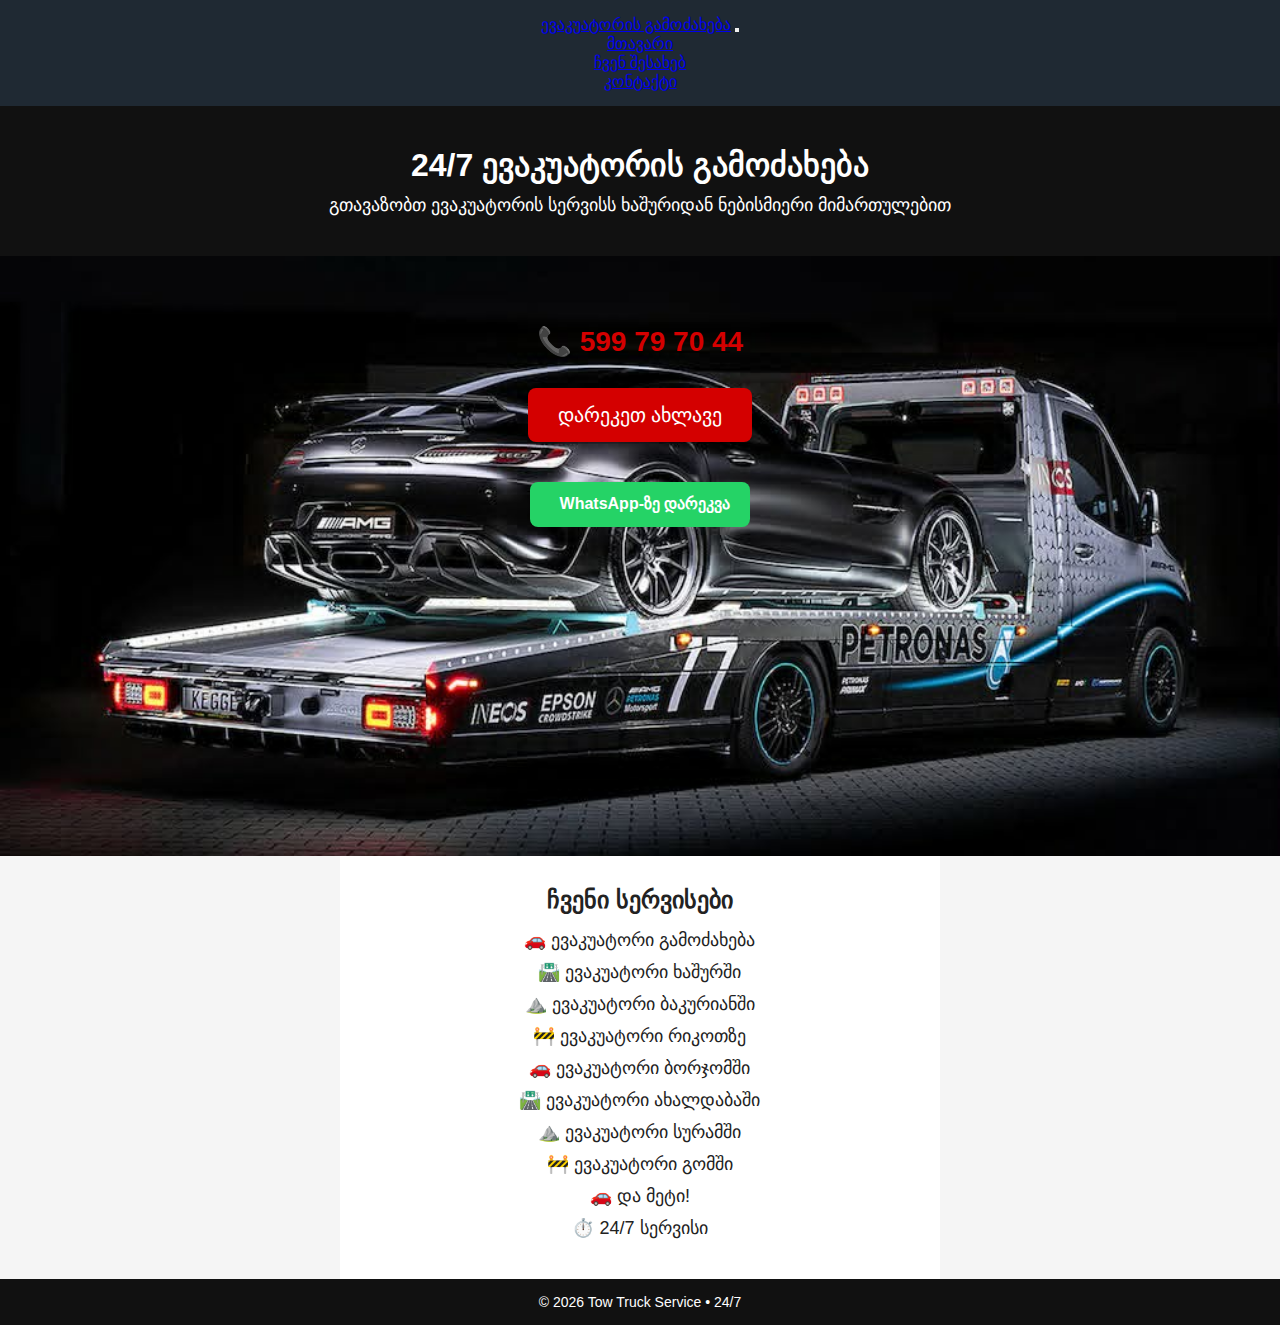
<file: index.html>
<!DOCTYPE html>
<html lang="en">
<head>
    <meta charset="UTF-8">
    <meta name="viewport" content="width=device-width, initial-scale=1.0">
    <title>Evakuatorit momsaxureba</title>
    <link rel="stylesheet" href="style/home.css">
    <link href="https://cdn.jsdelivr.net/npm/bootstrap@5.3.8/dist/css/bootstrap.min.css" rel="stylesheet" integrity="sha384-sRIl4kxILFvY47J16cr9ZwB07vP4J8+LH7qKQnuqkuIAvNWLzeN8tE5YBujZqJLB" crossorigin="anonymous">
</head>
<body>
    <nav class="navbar navbar-expand-lg navbar-dark bg-dark">
        <div class="container">
            <a class="navbar-brand" href="index.html">ევაკუატორის გამოძახება</a>
            <button class="navbar-toggler" type="button" data-bs-toggle="collapse" data-bs-target="#navbarNav"
            aria-controls="navbarNav" aria-expanded="false" aria-label="Toggle navigation">
            <span class="navbar-toggler-icon"></span>
            </button>

            <div class="collapse navbar-collapse justify-content-end" id="navbarNav">
            <ul class="navbar-nav">
                <li class="nav-item">
                <a class="nav-link" href="index.html">მთავარი</a>
                </li>
                <li class="nav-item">
                <a class="nav-link active" aria-current="page" href="AboutUS.html">ჩვენ შესახებ</a>
                </li>
                <li class="nav-item">
                <a class="nav-link" href="Contact.html">კონტაქტი</a>
                </li>
            </ul>
            </div>
        </div>
    </nav>
    <header>
    <h1>24/7 ევაკუატორის გამოძახება</h1>
    <p>გთავაზობთ ევაკუატორის სერვისს ხაშურიდან ნებისმიერი მიმართულებით</p>
</header>

<div class="background">
    <div class="phonebox">
        <div class="phone">
            📞 <a href="tel:+995 599 79 70 44">599 79 70 44</a>
        </div>

        <a class="phone2" href="tel:+995 599 79 70 44">
            დარეკეთ ახლავე
        </a>


        <a class="whatsapp-btn" href="https://wa.me/599797044" target="_blank">
            <i class="fab fa-whatsapp"></i> WhatsApp-ზე დარეკვა
        </a>
    </div>
</div>



<section class="services">
    <h2>ჩვენი სერვისები</h2>
    <ul>
        <li>🚗 ევაკუატორი გამოძახება</li>
        <li>🛣️ ევაკუატორი ხაშურში</li>
        <li>⛰️ ევაკუატორი ბაკურიანში</li>
        <li>🚧 ევაკუატორი რიკოთზე</li>
        <li>🚗 ევაკუატორი ბორჯომში</li>
        <li>🛣️ ევაკუატორი ახალდაბაში</li>
        <li>⛰️ ევაკუატორი სურამში</li>
        <li>🚧 ევაკუატორი გომში</li>
        <li>🚗 და მეტი!</li>
        <li>⏱️ 24/7 სერვისი</li>
    </ul>
</section>

<footer>
    © 2026 Tow Truck Service • 24/7
</footer>
<script src="https://cdn.jsdelivr.net/npm/@popperjs/core@2.11.8/dist/umd/popper.min.js" integrity="sha384-I7E8VVD/ismYTF4hNIPjVp/Zjvgyol6VFvRkX/vR+Vc4jQkC+hVqc2pM8ODewa9r" crossorigin="anonymous"></script>
    <script src="https://cdn.jsdelivr.net/npm/bootstrap@5.3.8/dist/js/bootstrap.min.js" integrity="sha384-G/EV+4j2dNv+tEPo3++6LCgdCROaejBqfUeNjuKAiuXbjrxilcCdDz6ZAVfHWe1Y" crossorigin="anonymous"></script>
    <script src="https://cdn.jsdelivr.net/npm/bootstrap@5.3.8/dist/js/bootstrap.bundle.min.js" integrity="sha384-FKyoEForCGlyvwx9Hj09JcYn3nv7wiPVlz7YYwJrWVcXK/BmnVDxM+D2scQbITxI" crossorigin="anonymous"></script>
</body>
</html>
</file>
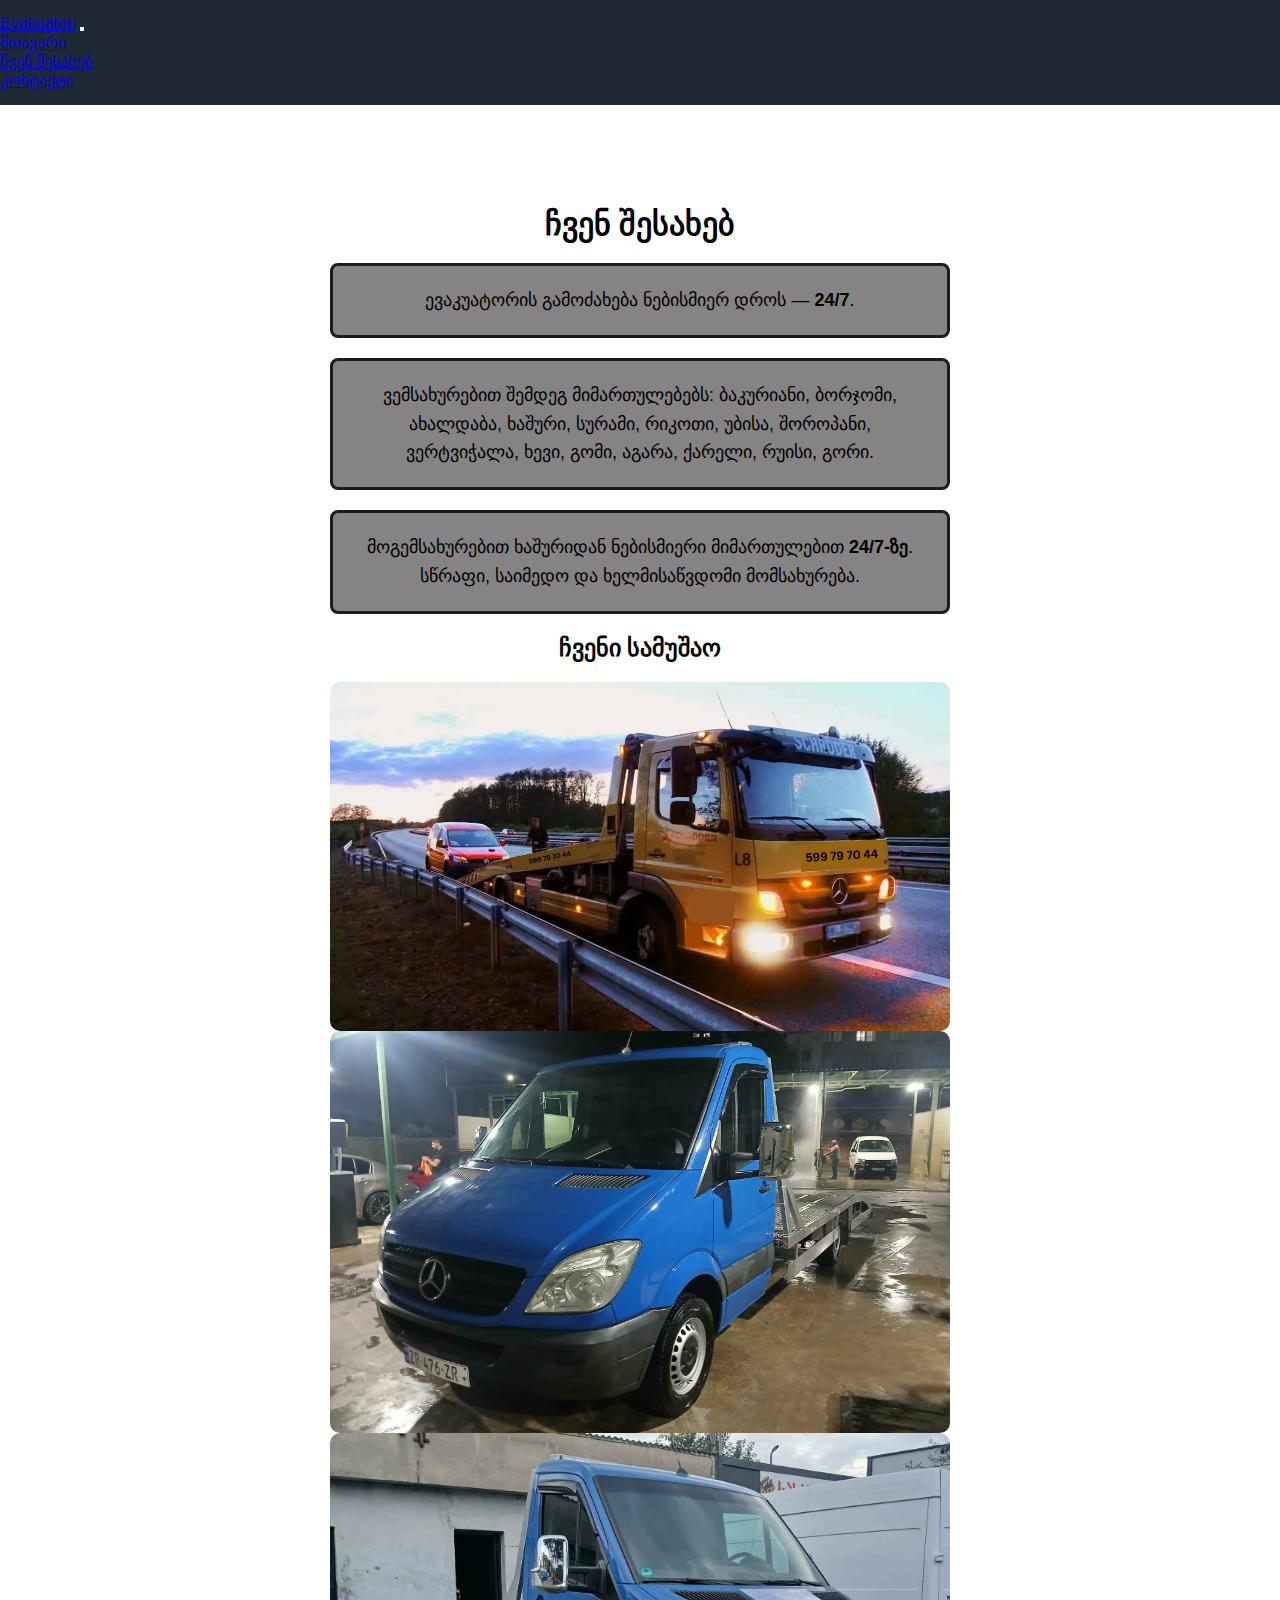
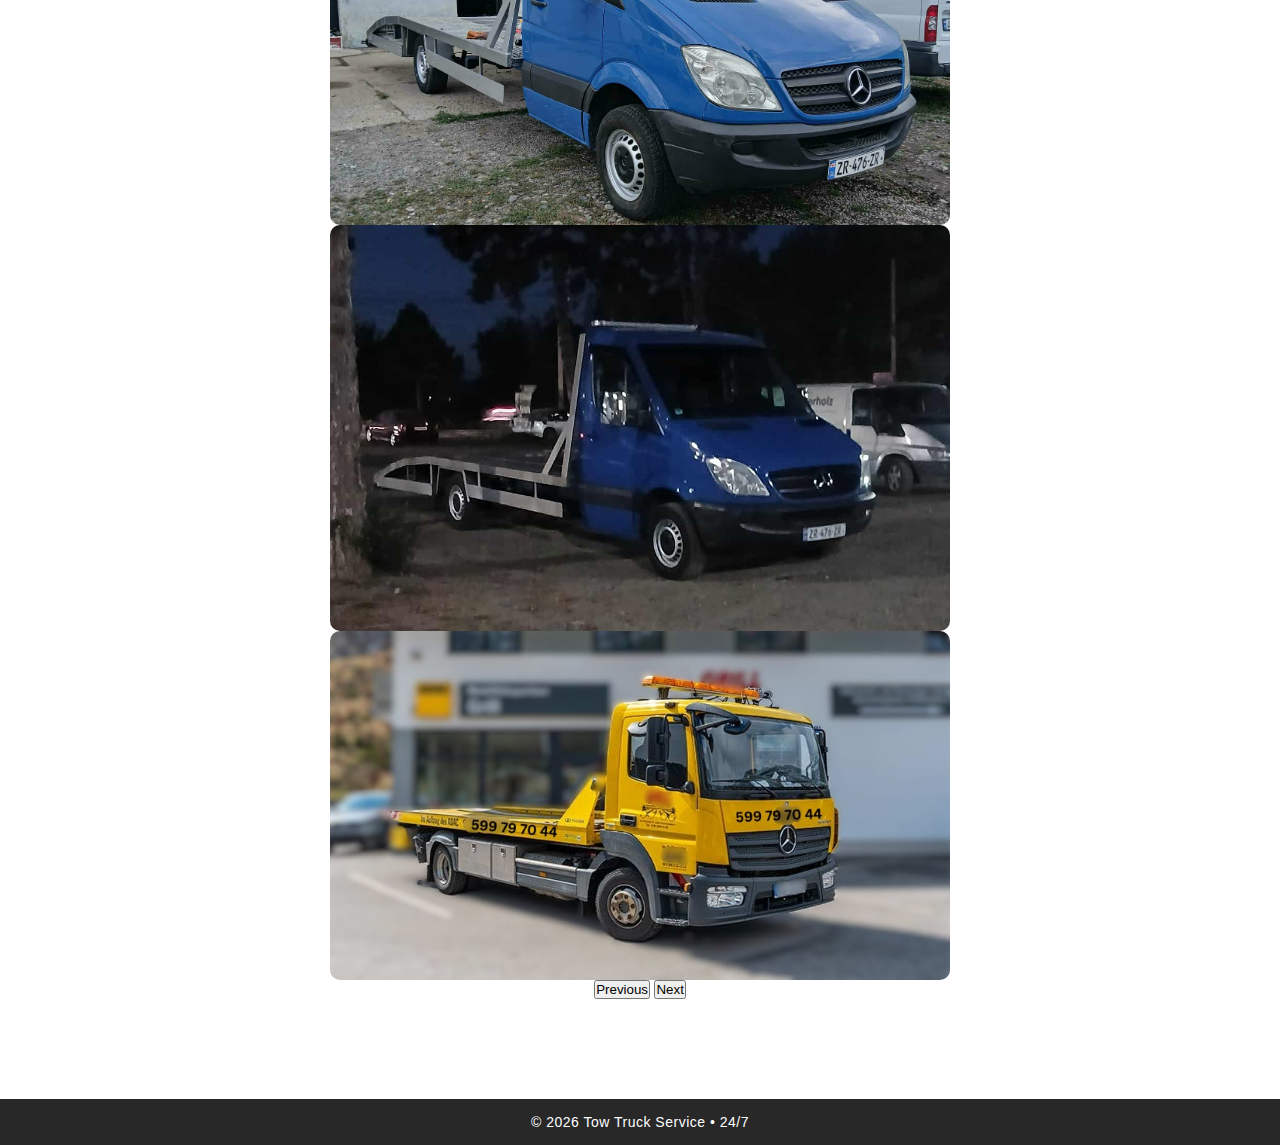
<file: AboutUs.html>
<!DOCTYPE html>
<html lang="en">
<head>
    <meta charset="UTF-8">
    <meta name="viewport" content="width=device-width, initial-scale=1.0">
    <title>About Us</title>
    <link rel="stylesheet" href="style/stlye.css">
    <link href="https://cdn.jsdelivr.net/npm/bootstrap@5.3.8/dist/css/bootstrap.min.css" rel="stylesheet" integrity="sha384-sRIl4kxILFvY47J16cr9ZwB07vP4J8+LH7qKQnuqkuIAvNWLzeN8tE5YBujZqJLB" crossorigin="anonymous">
</head>
<body>
    <nav class="navbar navbar-expand-lg navbar-dark bg-dark">
        <div class="container">
            <a class="navbar-brand" href="index.html">Evakuatori</a>
            <button class="navbar-toggler" type="button" data-bs-toggle="collapse" data-bs-target="#navbarNav"
            aria-controls="navbarNav" aria-expanded="false" aria-label="Toggle navigation">
            <span class="navbar-toggler-icon"></span>
            </button>

            <div class="collapse navbar-collapse justify-content-end" id="navbarNav">
            <ul class="navbar-nav">
                <li class="nav-item">
                <a class="nav-link" href="index.html">მთავარი</a>
                </li>
                <li class="nav-item">
                <a class="nav-link active" aria-current="page" href="AboutUS.html">ჩვენ შესახებ</a>
                </li>
                <li class="nav-item">
                <a class="nav-link" href="Contact.html">კონტაქტი</a>
                </li>
            </ul>
            </div>
        </div>
    </nav>

    <div class="about-page">
            <h1>ჩვენ შესახებ</h1>

            <div class="about-text-box">
                <p>
                    ევაკუატორის გამოძახება ნებისმიერ დროს — <strong>24/7</strong>.
                </p>
            </div>

            <div class="about-text-box">
                <p>
                    ვემსახურებით შემდეგ მიმართულებებს:
                    ბაკურიანი, ბორჯომი, ახალდაბა, ხაშური, სურამი, რიკოთი,
                    უბისა, შოროპანი, ვერტვიჭალა, ხევი, გომი, აგარა,
                    ქარელი, რუისი, გორი.
                </p>
            </div>

            <div class="about-text-box">
                <p>
                    მოგემსახურებით ხაშურიდან ნებისმიერი მიმართულებით
                    <strong>24/7-ზე</strong>. სწრაფი, საიმედო და ხელმისაწვდომი მომსახურება.
                </p>
            </div>

            <h2>ჩვენი სამუშაო</h2>
            <div id="carouselExampleControlsNoTouching" class="carousel slide" data-bs-touch="false">
                <div class="carousel-inner">
                    <div class="carousel-item active">
                    <img src="images/evakuatori5.jpg" class="d-block w-100" alt="...">
                    </div>
                    <div class="carousel-item">
                    <img src="images/evakuatori3.jpg" class="d-block w-100" alt="...">
                    </div>
                    <div class="carousel-item">
                    <img src="images/evakuatori4.jpg" class="d-block w-100" alt="...">
                    </div>
                    <div class="carousel-item">
                    <img src="images/evakuatori2.jpg" class="d-block w-100" alt="...">
                    </div>
                    <div class="carousel-item">
                    <img src="images/evakuatori6.jpg" class="d-block w-100" alt="...">
                    </div>
                </div>
                <button class="carousel-control-prev" type="button" data-bs-target="#carouselExampleControlsNoTouching" data-bs-slide="prev">
                    <span class="carousel-control-prev-icon" aria-hidden="true"></span>
                    <span class="visually-hidden">Previous</span>
                </button>
                <button class="carousel-control-next" type="button" data-bs-target="#carouselExampleControlsNoTouching" data-bs-slide="next">
                    <span class="carousel-control-next-icon" aria-hidden="true"></span>
                    <span class="visually-hidden">Next</span>
                </button>
            </div>
        </div>
    <footer>
    © 2026 Tow Truck Service • 24/7
    </footer>
    <script src="https://cdn.jsdelivr.net/npm/@popperjs/core@2.11.8/dist/umd/popper.min.js" integrity="sha384-I7E8VVD/ismYTF4hNIPjVp/Zjvgyol6VFvRkX/vR+Vc4jQkC+hVqc2pM8ODewa9r" crossorigin="anonymous"></script>
    <script src="https://cdn.jsdelivr.net/npm/bootstrap@5.3.8/dist/js/bootstrap.min.js" integrity="sha384-G/EV+4j2dNv+tEPo3++6LCgdCROaejBqfUeNjuKAiuXbjrxilcCdDz6ZAVfHWe1Y" crossorigin="anonymous"></script>
    <script src="https://cdn.jsdelivr.net/npm/bootstrap@5.3.8/dist/js/bootstrap.bundle.min.js" integrity="sha384-FKyoEForCGlyvwx9Hj09JcYn3nv7wiPVlz7YYwJrWVcXK/BmnVDxM+D2scQbITxI" crossorigin="anonymous"></script>
</body>
</html>
</file>
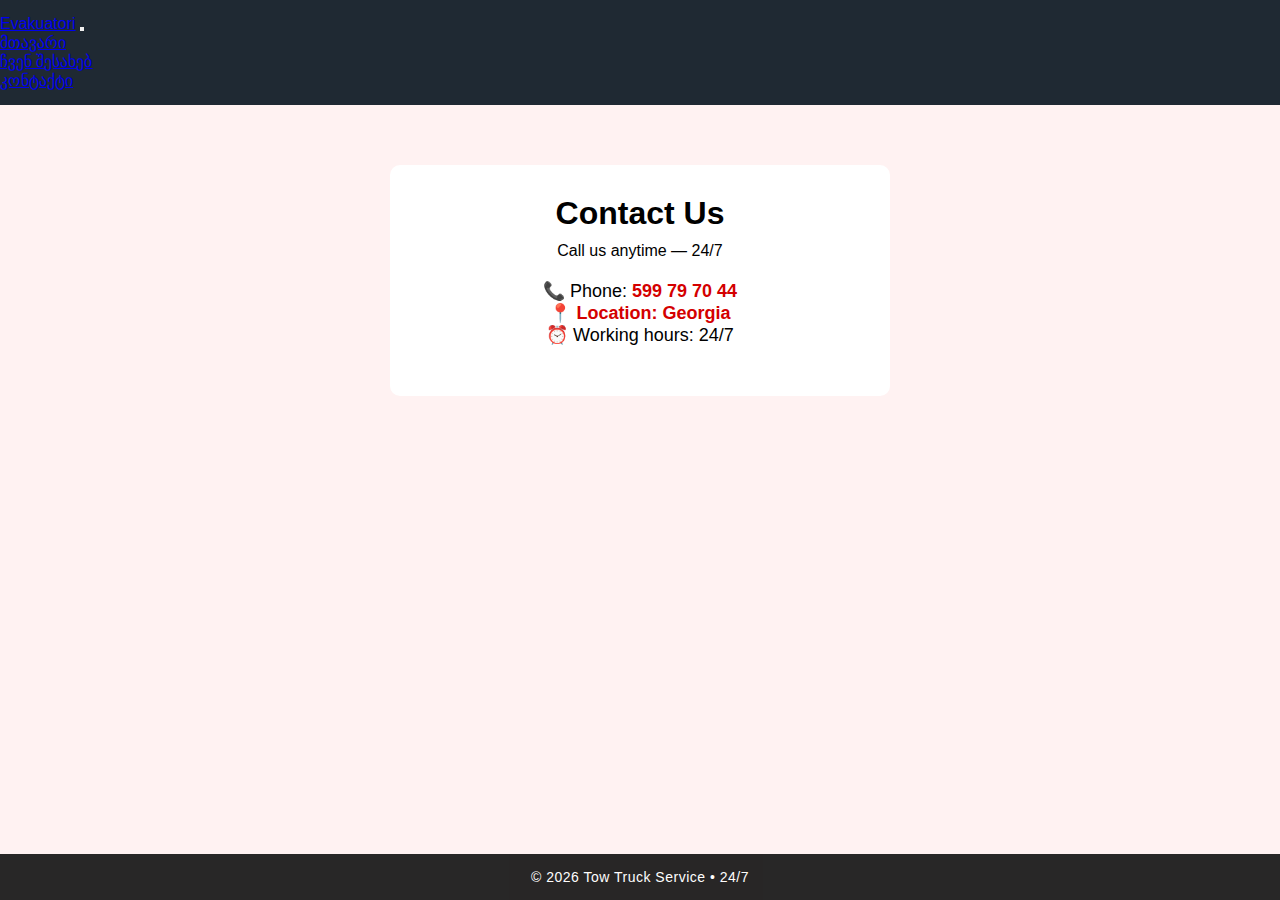
<file: Contact.html>
<!DOCTYPE html>
<html lang="en">
<head>
    <meta charset="UTF-8">
    <meta name="viewport" content="width=device-width, initial-scale=1.0">
    <title>Contact</title>
    <link rel="stylesheet" href="style/contact.css">
    <link href="https://cdn.jsdelivr.net/npm/bootstrap@5.3.8/dist/css/bootstrap.min.css" rel="stylesheet" integrity="sha384-sRIl4kxILFvY47J16cr9ZwB07vP4J8+LH7qKQnuqkuIAvNWLzeN8tE5YBujZqJLB" crossorigin="anonymous">
</head>
<body>
<div class="page">
    <nav class="navbar navbar-expand-lg navbar-dark bg-dark">
        <div class="container">
            <a class="navbar-brand" href="index.html">Evakuatori</a>
            <button class="navbar-toggler" type="button" data-bs-toggle="collapse" data-bs-target="#navbarNav"
            aria-controls="navbarNav" aria-expanded="false" aria-label="Toggle navigation">
            <span class="navbar-toggler-icon"></span>
            </button>

            <div class="collapse navbar-collapse justify-content-end" id="navbarNav">
            <ul class="navbar-nav">
                <li class="nav-item">
                <a class="nav-link" href="index.html">მთავარი</a>
                </li>
                <li class="nav-item">
                <a class="nav-link active" aria-current="page" href="AboutUS.html">ჩვენ შესახებ</a>
                </li>
                <li class="nav-item">
                <a class="nav-link" href="Contact.html">კონტაქტი</a>
                </li>
            </ul>
            </div>
        </div>
    </nav>

        <div class="contact-page">
            <h1>Contact Us</h1>
            <p>Call us anytime — 24/7</p>

            <div class="contact-box">
                <p>📞 Phone: <a href="tel:+995599797044">599 79 70 44</a></p>
                <a href="https://www.google.com/maps/place/%E1%83%94%E1%83%95%E1%83%90%E1%83%99%E1%83%A3%E1%83%90%E1%83%A2%E1%83%9D%E1%83%A0%E1%83%98%E1%83%A1+%E1%83%9B%E1%83%9D%E1%83%9B%E1%83%A1%E1%83%90%E1%83%AE%E1%83%A3%E1%83%A0%E1%83%94%E1%83%91%E1%83%90/@41.9809892,43.5761997,17.77z/data=!4m15!1m8!3m7!1s0x4043501e012fb26f:0x12f48aee04e562d3!2sKhashuri!3b1!8m2!3d41.986013!4d43.5951677!16zL20vMGI2bTR6!3m5!1s0x40434f0075c3d8bd:0x4f4bcef64df63e97!8m2!3d41.9812969!4d43.5765181!16s%2Fg%2F11xw2ydsnj?entry=ttu&g_ep=EgoyMDI2MDExMy4wIKXMDSoASAFQAw%3D%3D" style="text-decoration: none;">📍 Location: Georgia</a>
                <p>⏰ Working hours: 24/7</p>
            </div>
        </div>
    </div>
    <footer>
    © 2026 Tow Truck Service • 24/7
    </footer>
    <script src="https://cdn.jsdelivr.net/npm/@popperjs/core@2.11.8/dist/umd/popper.min.js" integrity="sha384-I7E8VVD/ismYTF4hNIPjVp/Zjvgyol6VFvRkX/vR+Vc4jQkC+hVqc2pM8ODewa9r" crossorigin="anonymous"></script>
    <script src="https://cdn.jsdelivr.net/npm/bootstrap@5.3.8/dist/js/bootstrap.min.js" integrity="sha384-G/EV+4j2dNv+tEPo3++6LCgdCROaejBqfUeNjuKAiuXbjrxilcCdDz6ZAVfHWe1Y" crossorigin="anonymous"></script>
    <script src="https://cdn.jsdelivr.net/npm/bootstrap@5.3.8/dist/js/bootstrap.bundle.min.js" integrity="sha384-FKyoEForCGlyvwx9Hj09JcYn3nv7wiPVlz7YYwJrWVcXK/BmnVDxM+D2scQbITxI" crossorigin="anonymous"></script>
</body>
</html>
</file>
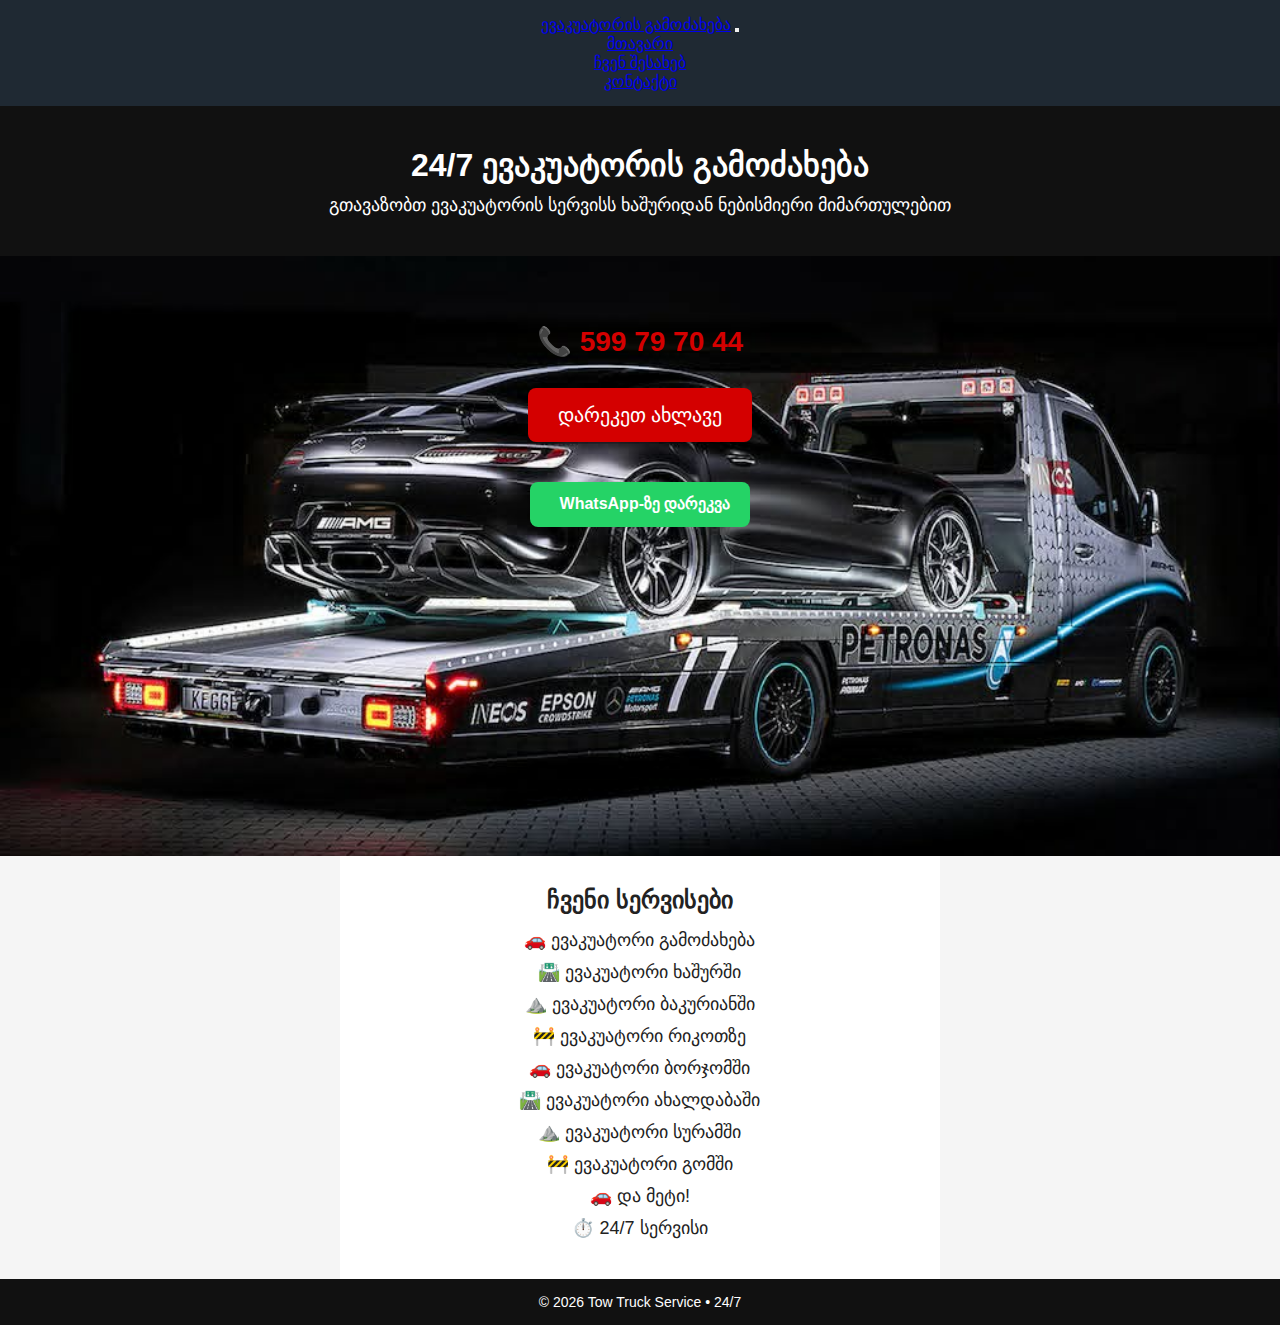
<file: home.html>
<!DOCTYPE html>
<html lang="en">
<head>
    <meta charset="UTF-8">
    <meta name="viewport" content="width=device-width, initial-scale=1.0">
    <title>Evakuatorit momsaxureba</title>
    <link rel="stylesheet" href="style/home.css">
    <link href="https://cdn.jsdelivr.net/npm/bootstrap@5.3.8/dist/css/bootstrap.min.css" rel="stylesheet" integrity="sha384-sRIl4kxILFvY47J16cr9ZwB07vP4J8+LH7qKQnuqkuIAvNWLzeN8tE5YBujZqJLB" crossorigin="anonymous">
</head>
<body>
    <nav class="navbar navbar-expand-lg navbar-dark bg-dark">
        <div class="container">
            <a class="navbar-brand" href="home.html">ევაკუატორის გამოძახება</a>
            <button class="navbar-toggler" type="button" data-bs-toggle="collapse" data-bs-target="#navbarNav"
            aria-controls="navbarNav" aria-expanded="false" aria-label="Toggle navigation">
            <span class="navbar-toggler-icon"></span>
            </button>

            <div class="collapse navbar-collapse justify-content-end" id="navbarNav">
            <ul class="navbar-nav">
                <li class="nav-item">
                <a class="nav-link" href="home.html">მთავარი</a>
                </li>
                <li class="nav-item">
                <a class="nav-link active" aria-current="page" href="AboutUS.html">ჩვენ შესახებ</a>
                </li>
                <li class="nav-item">
                <a class="nav-link" href="Contact.html">კონტაქტი</a>
                </li>
            </ul>
            </div>
        </div>
    </nav>
    <header>
    <h1>24/7 ევაკუატორის გამოძახება</h1>
    <p>გთავაზობთ ევაკუატორის სერვისს ხაშურიდან ნებისმიერი მიმართულებით</p>
</header>

<div class="background">
    <div class="phonebox">
        <div class="phone">
            📞 <a href="tel:+995 599 79 70 44">599 79 70 44</a>
        </div>

        <a class="phone2" href="tel:+995 599 79 70 44">
            დარეკეთ ახლავე
        </a>


        <a class="whatsapp-btn" href="https://wa.me/599797044" target="_blank">
            <i class="fab fa-whatsapp"></i> WhatsApp-ზე დარეკვა
        </a>
    </div>
</div>



<section class="services">
    <h2>ჩვენი სერვისები</h2>
    <ul>
        <li>🚗 ევაკუატორი გამოძახება</li>
        <li>🛣️ ევაკუატორი ხაშურში</li>
        <li>⛰️ ევაკუატორი ბაკურიანში</li>
        <li>🚧 ევაკუატორი რიკოთზე</li>
        <li>🚗 ევაკუატორი ბორჯომში</li>
        <li>🛣️ ევაკუატორი ახალდაბაში</li>
        <li>⛰️ ევაკუატორი სურამში</li>
        <li>🚧 ევაკუატორი გომში</li>
        <li>🚗 და მეტი!</li>
        <li>⏱️ 24/7 სერვისი</li>
    </ul>
</section>

<footer>
    © 2026 Tow Truck Service • 24/7
</footer>
<script src="https://cdn.jsdelivr.net/npm/@popperjs/core@2.11.8/dist/umd/popper.min.js" integrity="sha384-I7E8VVD/ismYTF4hNIPjVp/Zjvgyol6VFvRkX/vR+Vc4jQkC+hVqc2pM8ODewa9r" crossorigin="anonymous"></script>
    <script src="https://cdn.jsdelivr.net/npm/bootstrap@5.3.8/dist/js/bootstrap.min.js" integrity="sha384-G/EV+4j2dNv+tEPo3++6LCgdCROaejBqfUeNjuKAiuXbjrxilcCdDz6ZAVfHWe1Y" crossorigin="anonymous"></script>
    <script src="https://cdn.jsdelivr.net/npm/bootstrap@5.3.8/dist/js/bootstrap.bundle.min.js" integrity="sha384-FKyoEForCGlyvwx9Hj09JcYn3nv7wiPVlz7YYwJrWVcXK/BmnVDxM+D2scQbITxI" crossorigin="anonymous"></script>
</body>
</html>
</file>
<file: style/home.css>
* {
    margin: 0;
    padding: 0;
    box-sizing: border-box;
    font-family: Arial, sans-serif;
}

.navbar {
    background-color: #1f2933;
    padding: 15px 0;
}

.nav-links {
    list-style: none;
    display: flex;
    justify-content: center;
    gap: 40px;
}

.nav-links li a {
    text-decoration: none;
    color: white;
    font-size: 18px;
    padding: 8px 16px;
    border-radius: 6px;
    transition: background-color 0.3s;
}

.nav-links li a:hover {
    background-color: #3b82f6;
}

body {
    margin: 0;
    font-family: Arial, sans-serif;
    background: #f5f5f5;
    color: #222;
    text-align: center;
}

header {
    background: #111;
    color: white;
    padding: 40px 20px;
}

header h1 {
    margin: 0;
    font-size: 32px;
}

header p {
    margin-top: 10px;
    font-size: 18px;
}

.phone {
    margin: 30px 0;
    font-size: 28px;
    font-weight: bold;
}

.phone a {
    color: #d40000;
    text-decoration: none;
}

.phone2 {
    display: inline-block;
    background: #d40000;
    color: white;
    padding: 15px 30px;
    font-size: 20px;
    border-radius: 8px;
    text-decoration: none;
    margin-bottom: 30px;
    
}

.services {
    background: white;
    padding: 30px 20px;
}

.services h2 {
    margin-bottom: 15px;
}

.services ul {
    list-style: none;
    padding: 0;
    font-size: 18px;
}

.services li {
    margin: 8px 0;
}

footer {
    background: #111;
    color: white;
    padding: 15px;
    font-size: 14px;
}

.background {
    background-image: url(../images/evakuatori.jpg);
    background-size: cover;
    background-position: center;
    height: 600px;
    display: flex;
    justify-content: center; 
    align-items: center;
}

.phonebox {
    display: flex;
    flex-direction: column;
    align-items: center;    
    padding-bottom: 290px;        
}
.services {
    text-align: center;
    margin: 0 auto; 
    max-width: 600px; 
}

.services ul {
    list-style: none; 
    padding: 0;
}

.services li {
    margin: 10px 0; /* spacing between items */
}
/* WhatsApp button styling */
.whatsapp-btn {
    display: inline-block;
    background-color: #25D366; /* WhatsApp green */
    color: white;
    padding: 12px 20px;
    margin-top: 10px; /* Space below phone2 button */
    border-radius: 8px; /* Rounded edges like your button */
    text-decoration: none;
    font-weight: bold;
    font-size: 16px;
    transition: background-color 0.3s;
}

.whatsapp-btn i {
    margin-right: 10px;
    font-size: 18px;
    vertical-align: middle;
}

.whatsapp-btn:hover {
    background-color: #128C7E; /* Darker green on hover */
}
</file>
<file: style/stlye.css>
* {
    margin: 0;
    padding: 0;
    box-sizing: border-box;
    font-family: Arial, sans-serif;
}

.navbar {
    background-color: #1f2933;
    padding: 15px 0;
}

.nav-links {
    list-style: none;
    display: flex;
    justify-content: center;
    gap: 40px;
}

.nav-links li a {
    text-decoration: none;
    color: white;
    font-size: 18px;
    padding: 8px 16px;
    border-radius: 6px;
    transition: background-color 0.3s;
}

.nav-links li a:hover {
    background-color: #3b82f6;
}

footer {
    background: #111;
    color: white;
    padding: 15px;
    font-size: 14px;
    text-align: center;
    letter-spacing: 0.5px;
    opacity: 0.9;
}
.about-page {
    max-width: 700px;
    margin: 60px auto;
    background: white;
    padding: 40px;
    border-radius: 10px;
    text-align: center;
}

.about-page h1,
.about-page h2 {
    margin-bottom: 20px;
}

.about-text-box {
    border: 3px solid #1c1c1c;
    border-radius: 8px;
    padding: 20px;
    margin-bottom: 20px;
    background: #858383;
    font-size: 18px;
    line-height: 1.6;
}
.slider {
    position: relative;
    max-width: 700px;
    margin: 20px auto;
    overflow: hidden;
    border-radius: 10px;
}

/* Slides wrapper */
.slides {
    display: flex;
    transition: transform 0.5s ease-in-out;
}

/* Each slide */
.slide {
    min-width: 100%;
    box-sizing: border-box;
}

.slide img {
    width: 100%;
    display: block;
    border-radius: 10px;
}

/* Navigation buttons */
.prev, .next {
    position: absolute;
    top: 50%;
    transform: translateY(-50%);
    background: rgba(0,0,0,0.5);
    color: white;
    border: none;
    font-size: 24px;
    padding: 8px 12px;
    cursor: pointer;
    border-radius: 50%;
    z-index: 10;
}

.prev { left: 10px; }
.next { right: 10px; }

.prev:hover, .next:hover {
    background: rgba(0,0,0,0.7);
}
</file>
<file: style/contact.css>
* {
    margin: 0;
    padding: 0;
    box-sizing: border-box;
    font-family: Arial, sans-serif;
}

.navbar {
    background-color: #1f2933;
    padding: 15px 0;
}

.nav-links {
    list-style: none;
    display: flex;
    justify-content: center;
    gap: 40px;
}

.nav-links li a {
    text-decoration: none;
    color: white;
    font-size: 18px;
    padding: 8px 16px;
    border-radius: 6px;
    transition: background-color 0.3s;
}

.nav-links li a:hover {
    background-color: #3b82f6;
}

body {
    font-family: Arial, sans-serif;
    background: #f5f5f5;
    margin: 0;
}

.contact-page {
    max-width: 500px;
    margin: 60px auto;
    background: white;
    padding: 30px;
    border-radius: 10px;
    text-align: center;
}

.contact-page h1 {
    margin-bottom: 10px;
}

.contact-box {
    margin: 20px 0;
    font-size: 18px;
}

.contact-box a {
    color: #d40000;
    text-decoration: none;
    font-weight: bold;
}
body {
    display: flex;
    flex-direction: column;
    background: #f5f5f5;
    margin: 0;
    background: rgba(255, 0, 0, 0.05);
}

footer {
    background: #111;
    color: white;
    padding: 15px;
    font-size: 14px;
    text-align: center;
    letter-spacing: 0.5px;
    opacity: 0.9;
}

html, body {
    height: 100%;
}
.page {
    flex: 1;
}
</file>
